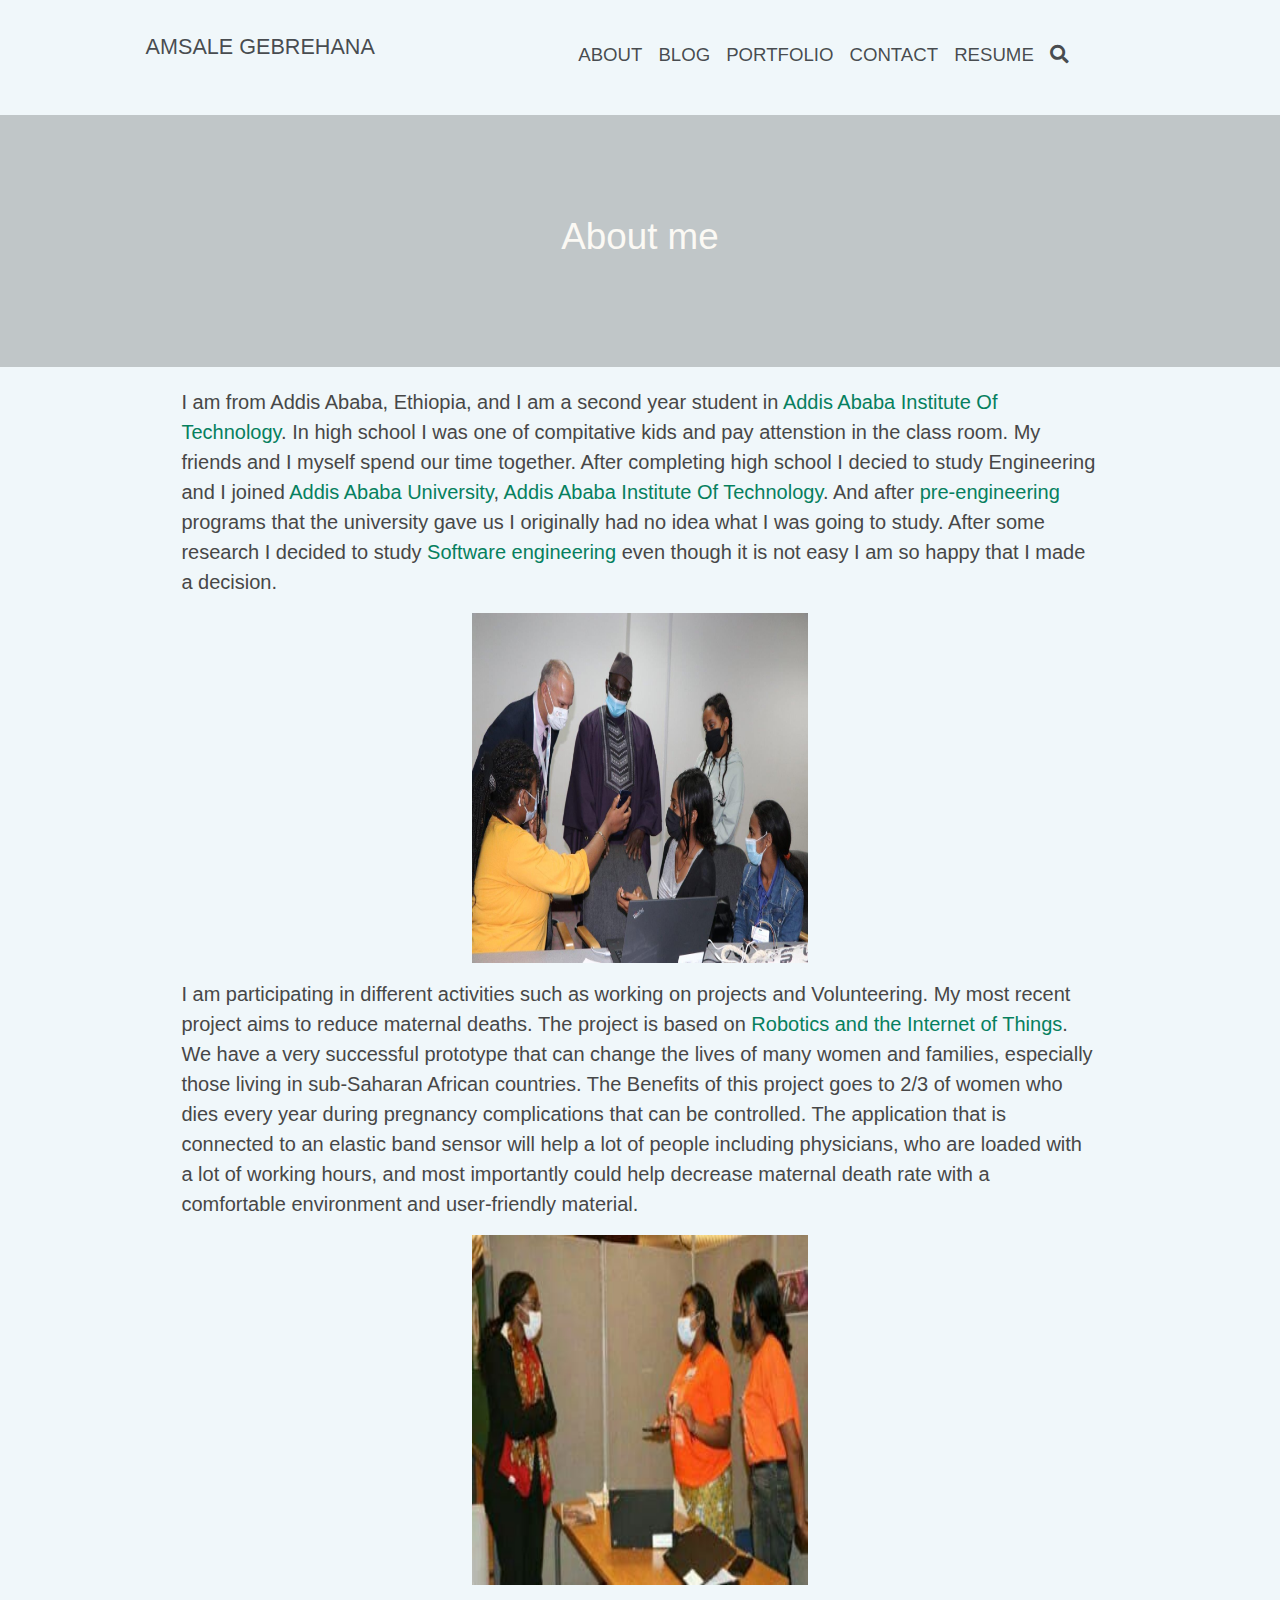
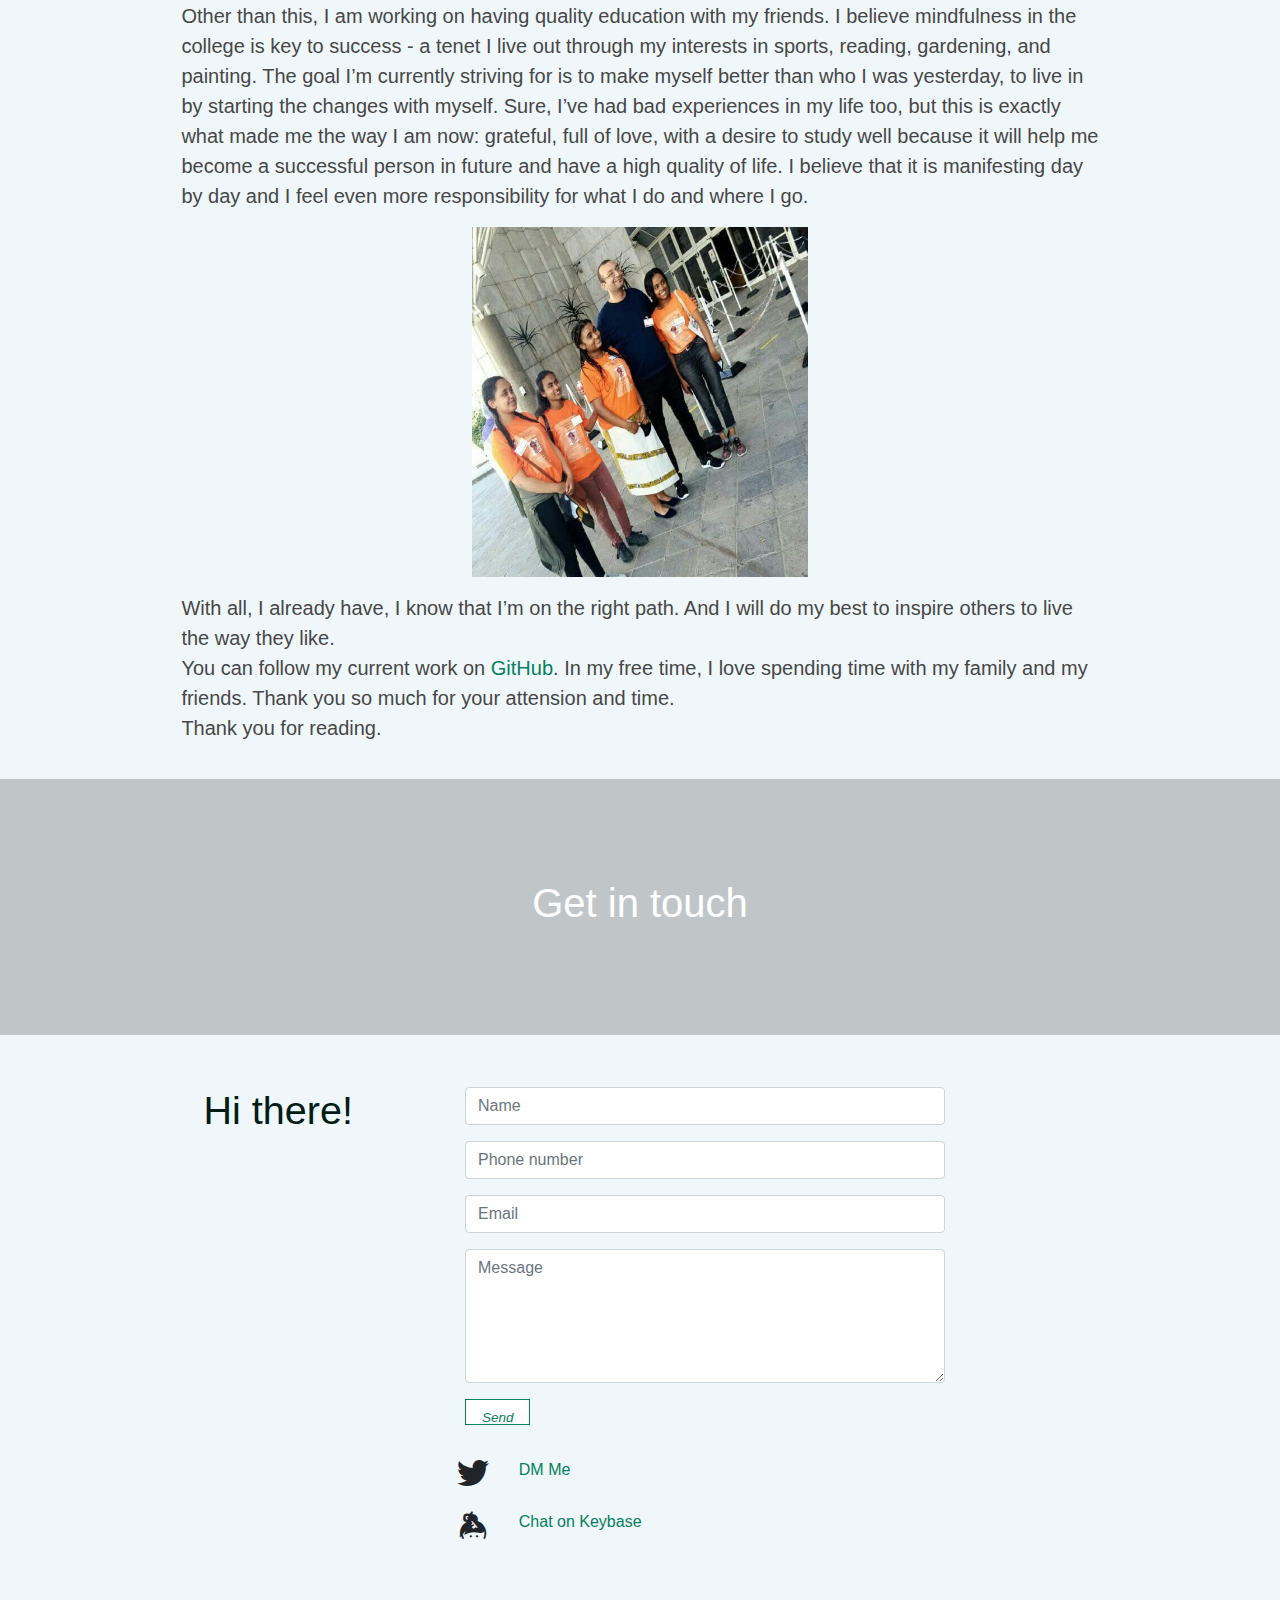
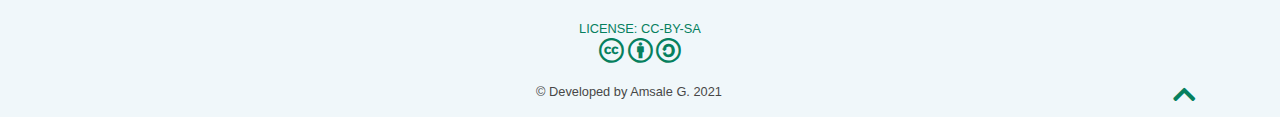
<file: aboutcontact.html>
<!DOCTYPE html>
<html lang="en">
<head>
    <meta charset="UTF-8">
    <link rel="icon"  type="image/png" href="./assets/image/A.jpg">
    <meta name="viewport" content="width=device-width, initial-scale=1.0">
    <meta charset="UTF-8">
    <link rel="icon"  type="image/png" href="https://encrypted-tbn0.gstatic.com/images?q=tbn%3AANd9GcQl7Ln8S863209pV-muQ_NTtSxdbSRTQNsouyCMQvfa806l9zqw">
    <meta name="viewport" content="width=device-width, initial-scale=1.0">
    <link rel="stylesheet" href="./assets/css/bootstrap-4.4.1-dist/css/bootstrap.css">
    <link rel="stylesheet" href="./assets/css/Style.css">
    <link rel="stylesheet" href="https://stackpath.bootstrapcdn.com/bootstrap/4.1.3/css/bootstrap.min.css" integrity="sha384-MCw98/SFnGE8fJT3GXwEOngsV7Zt27NXFoaoApmYm81iuXoPkFOJwJ8ERdknLPMO" crossorigin="anonymous">
    
    
    <link rel="stylesheet" href="https://cdnjs.cloudflare.com/ajax/libs/font-awesome/4.7.0/css/font-awesome.min.css">
    <link href="https://cdnjs.cloudflare.com/ajax/libs/font-awesome/5.13.0/css/all.min.css" rel="stylesheet" />
    
    <title>About / Amsale Gebrehana</title>
</head>
<body >
    
    <nav class="nav navbar navbar-expand-md fixed-top">
      <a class="navbar-brand" class="nav-hover" href="index.html" style="font-weight: 500; font-size: 1.35em;">Amsale Gebrehana</a>
      <button class="navbar-toggler  " type="button" data-toggle="collapse" data-target="#navbarResponsive">
        <span class="navbar-toggler-icon"><i class="fas fa-bars"></i></span>
      </button>
      <div class="collapse navbar-collapse" id="navbarResponsive">
        <ul class="navbar-nav ml-auto">
          <li class="nav-item active">
            <a class="nav-link" href="aboutcontact.html" >ABOUT</a>
           </li>
           <li class="nav-item ">
                            <a class="nav-link active" href="blog.html" >Blog</a>    
                        </li>
                        <li class="nav-item active">
                            <a class="nav-link" href="gallery.html" >Portfolio</a>
                        </li>
                        <li class="nav-item active">
                            <a class="nav-link" href="contact.html" >CONTACT</a>
                        </li>
                        <li class="nav-item active">
                          <a class="nav-link" href="resume.html" >Resume</a>
                      </li>
                       
                        <li class="nav-item active">
                            <a class="nav-link js-search" href="search.html">
                                <i class="fa fa-search" aria-hidden="true"></i></a>
                          </li>
                        
        </ul>
      </div>
    </nav>  
    <section id="about-pic" class="home-section wg-blank dark  bg-image parallax " style="background-image: linear-gradient(rgba(0, 0, 0, 0.2), rgba(0, 0, 0, 0.2)), url('https://alison.rbind.io/img/headers/pomegranate.jpg');padding: 100px 200px 100px 200px;text-align: center">
      <div class="container">
        
  <div class="row">
    
      <div class="col-lg-12">
        <h1>About me</h1>
        
        
      </div>
    
  </div>
  
      </div>
    </section>   

    

  <section class="content-in" id="about" style="padding: 20px 0 20px 0;">    
        <div class="container-fluid ">
            <div class="row">
                <div class="col-lg-12 paragraphs">
                    <p>I am from Addis Ababa, Ethiopia, and I am a second year student in <a href="http://www.aau.edu.et/aait/"> Addis Ababa Institute Of Technology</a>. 
                        In high school I was one of compitative kids and pay attenstion in the class room. My friends and I myself spend our time together.
                        After completing high school I decied to study Engineering and I joined <a href="http://www.aau.edu.et/">Addis Ababa University</a>, <a href="http://www.aau.edu.et/aait/"> Addis Ababa Institute Of Technology</a>. And after
                       <a href="http://www.aait.edu.et/pre-engineering-school">pre-engineering</a> programs that the university gave us I originally had no 
                        idea what I was going to study. After some research I decided to study <a href="
                        http://www.aau.edu.et/offices/v_president-office/office-of-the-academic-vise-president/undergraduate-programs-office/undergraduate-programs/addis-ababa-university-institute-of-tecnology/software-engineering/ ">
                        Software engineering</a> even though it is not easy I am so happy that I made a decision.
                        
                        </p>
                    <p>
                      <img  class="image col-md-6" src="./assets/image/overview.jpg" alt="ESSS women Volunteers" width="400" height="350">
                    </p>
                    
                
                    <p>
                        I am participating in different activities such as working on projects and Volunteering. 
                        My most recent project aims to reduce maternal deaths. The project is based on <a href="https://iot.eetimes.com/the-internet-of-robotic-things-how-iot-and-robotics-tech-are-evolving-together/#:~:text=The%20IoT%20and%20robotics%20communities,of%20Robotic%20Things%20(IoRT).&text=IoT%20devices%20are%20usually%20designed,with%20unexpected%20conditions%20that%20arise." > Robotics and the Internet of Things</a>. We have a very successful prototype that can 
                        change the lives of many women and families, especially those living in sub-Saharan African countries. The Benefits of this project goes to 2/3 of women who dies every year during pregnancy complications
                         that can be controlled. The application that is connected to an elastic band sensor will help a lot of people including physicians, who are loaded with a lot of working hours, 
                         and most importantly could help decrease maternal death rate with a comfortable environment and user-friendly material.
                         
                    </p> 
                 <p>
                    <img class="image col-md-6" src="./assets/image/agccipre.jpg"
                     alt="Night" width="400" height="350">
                 </p>
                    
               
                    <p>
                        Other than this, I am working on having quality education with my friends.
                        I believe mindfulness in the college is key to success - a tenet I live out through my 
                        interests in sports, reading, gardening, and painting. The goal I’m currently striving for is to make myself better than who I was yesterday, 
                         to live in by starting the changes with myself. Sure, I’ve had bad experiences in my life too, but this is exactly what made me the way 
                         I am now: grateful, full of love, with a desire to study well because it will help me become a successful person in future and have a 
                         high quality of life. I believe that it is manifesting day by day and I feel even more responsibility for what I do and where I go. 
                        
                    </p> 
                    <p>
                      <img  class="image col-md-6" src="./assets/image/agcci.jpg" alt="ESSS women Volunteers" width="400" height="350">
                    </p>
                    <p> 
                        With all, I already have, I know that I’m on the right path.  And I will do my best to inspire others to live the way they like.
                        <br>
                        You can follow my current work on <a href="https://github.com/Amsalegebrehana?tab=repositories">GitHub</a>. In my free time, I love spending time 
                        with my family and my friends. Thank you so much for your attension and time.
                        <br>
                        Thank you for reading.
                    </p>
                </div>
            </div>
            
        </div>
    </section>
    
    <section id="hero-02" class="home-section wg-blank dark  bg-image parallax " style="background-image: linear-gradient(rgba(0, 0, 0, 0.2), rgba(0, 0, 0, 0.2)), url('https://alison.rbind.io/img/headers/pomegranate.jpg');padding: 100px 200px 100px 200px;text-align: center">
      <div class="container">
        
  
  
          <div class="row">
    
              <div class="col-lg-12" style="color: white;">
               <h1>Get in touch</h1>
        
        
              </div>
    
          </div>
  
      </div>
    </section>
    <section class="contact">
        <div class="container">
      
            <div class="row contact-widget ">
              
              <div class="col-12 col-lg-4 exp-head">
                <h1>Hi there!</h1>
                
              </div>
              <div class="col-12 col-lg-8 ">
               
                <div class="mb-3 forms">
                  <form name="contact" method="POST" action="se.amsale.gebrehana@gmail.com">
                    <div class="form-group form-inline">
                      <label class="sr-only" for="inputName">Name</label>
                      <input type="text" id="fname" class="form-control w-100" name="name" required placeholder="Name"
                      pattern="[A-Za-z]{1,15}" title="1 to 15 letters" required>
                  
                    </div>
                    <div class="form-group form-inline">
                        <label class="sr-only" for="tel">Phone No.</label>
                        <input type="tel" name="phone no." class="form-control w-100" id="phone no." pattern="[\d]{10,20}" 
                    title="Phone number must be 20 digits" placeholder="Phone number" required >
                      </div>
                    <div class="form-group form-inline">
                      <label class="sr-only" for="inputEmail">Email</label>
                      <input type="email" name="email" class="form-control w-100" id="inputEmail" placeholder="Email" required="">
                    </div>
                    <div class="form-group">
                      <label class="sr-only" for="inputMessage">Message</label>
                      <textarea name="message" class="form-control" id="inputMessage" rows="5" placeholder="Message" required=""></textarea>
                    </div>
                    <button type="submit" class="btun btn-outline-primary px-3 py-2">Send</button>
                  </form>
                </div>
                
                <ul class="fa-ul">
            
                  <li>
                    <i class="fa-li fab fa-twitter fa-2x" aria-hidden="true"></i>
                    <a href="https://twitter.com/" target="_blank" rel="noopener" style="color: #06805e;">DM Me</a>
                  </li>
                  
                  <li>
                    <i class="fa-li fab fa-keybase fa-2x" aria-hidden="true"></i>
                    <a href="https://keybase.io/" target="_blank" rel="noopener" style="color: #06805e;">Chat on Keybase</a>
                  </li>
                 
                  
                </ul>
               
              </div>
              
            </div>
            
      </div>
    </section>
   
    <div class="container">
      <footer class="site-footer text-center">
    
    <p class="powered-by" style="font-size: .8em;">
      <a href="https://creativecommons.org/get-cc-savvy/get-a-cc-license/">LICENSE: CC-BY-SA <br> 
        <i class="fab fa-creative-commons fa-2x"></i>
        <i class="fab fa-creative-commons-by fa-2x"></i>
        <i class="fab fa-creative-commons-sa fa-2x"></i> </a><br>
    </p>
    
  
    <p class="powered-by" style="font-size: .8em;">
      &copy; Developed by Amsale G. 2021
  
      <span class="float-right" aria-hidden="true">
        <a href="#" id="back_to_top">
          <span class="button_icon">
            <i class="fas fa-chevron-up fa-2x"></i>
          </span>
        </a>
      </span>
      
    </p>
  </footer>
  
    </div>
    
  </div>
    <script src="https://code.jquery.com/jquery-3.3.1.slim.min.js" integrity="sha384-q8i/X+965DzO0rT7abK41JStQIAqVgRVzpbzo5smXKp4YfRvH+8abtTE1Pi6jizo" crossorigin="anonymous"></script>
  <script src="https://stackpath.bootstrapcdn.com/bootstrap/4.1.3/js/bootstrap.min.js" integrity="sha384-ChfqqxuZUCnJSK3+MXmPNIyE6ZbWh2IMqE241rYiqJxyMiZ6OW/JmZQ5stwEULTy" crossorigin="anonymous"></script>

</body>
</html>
</file>
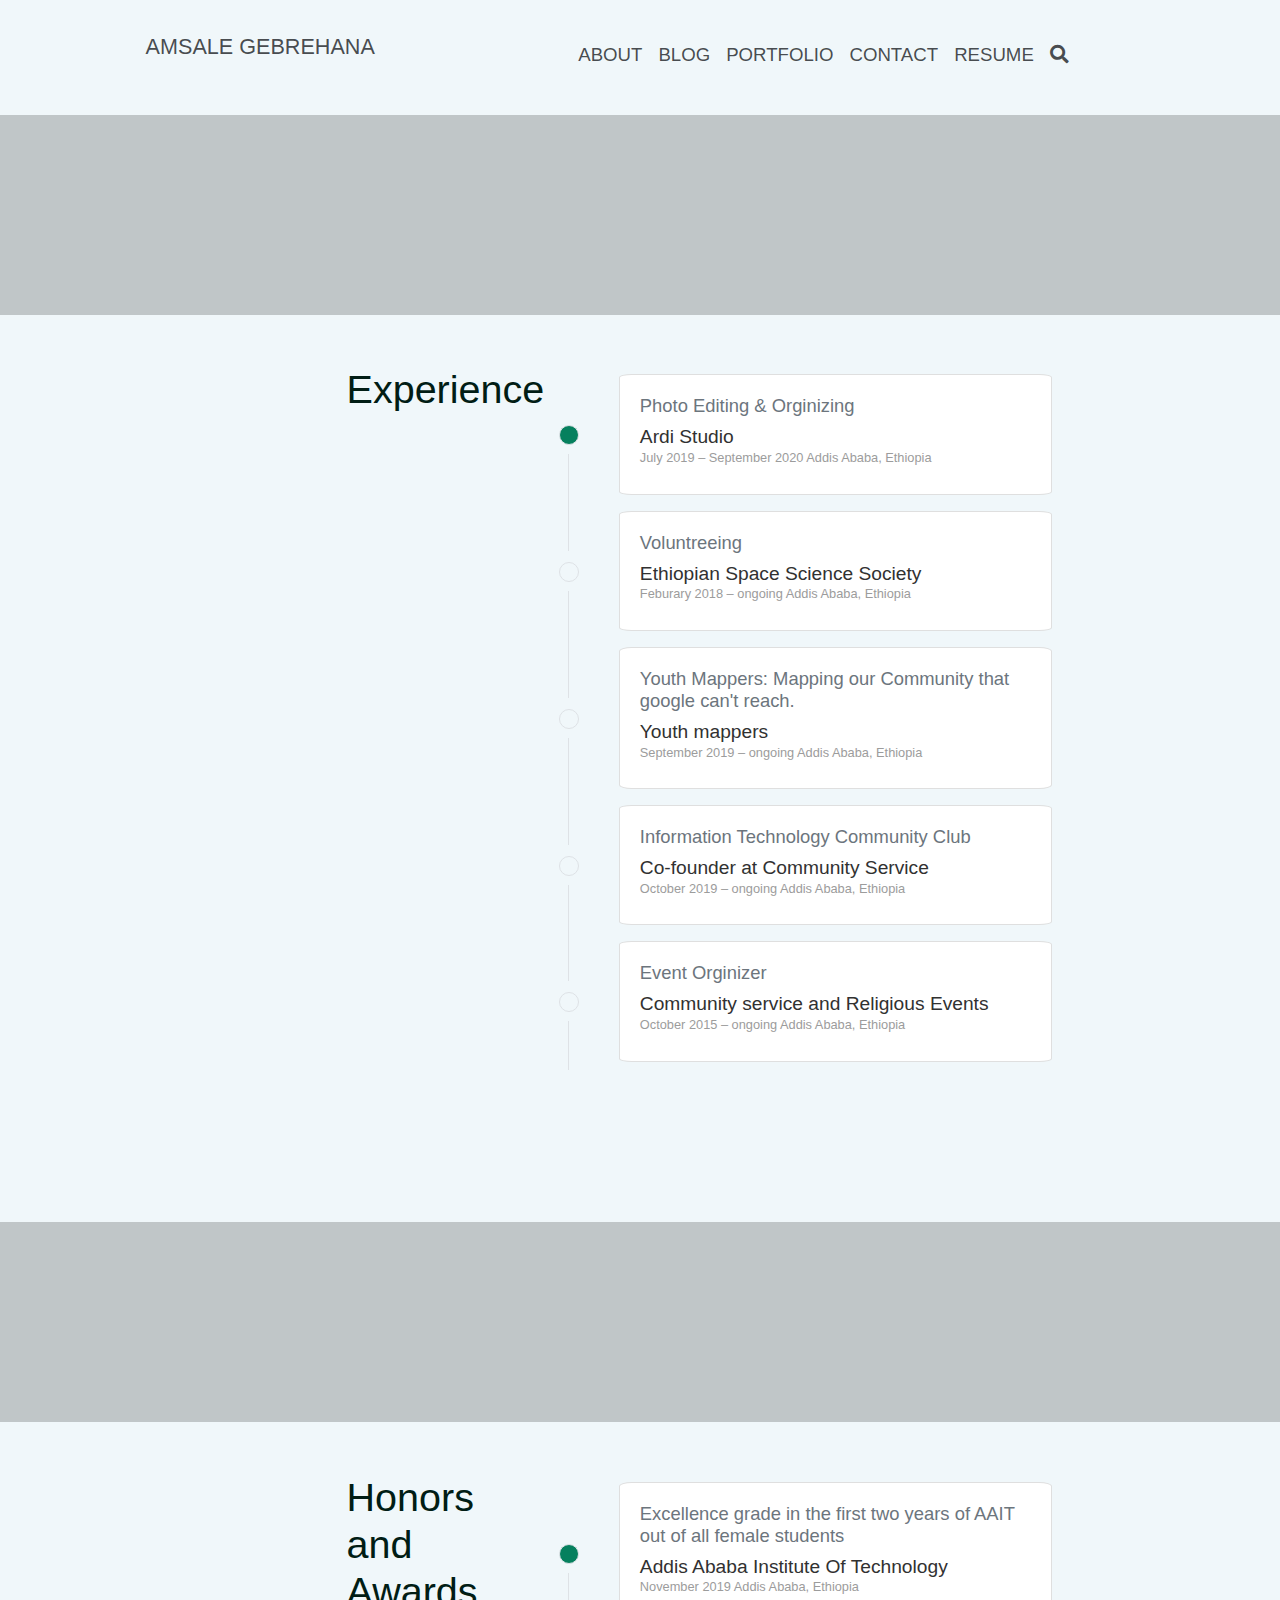
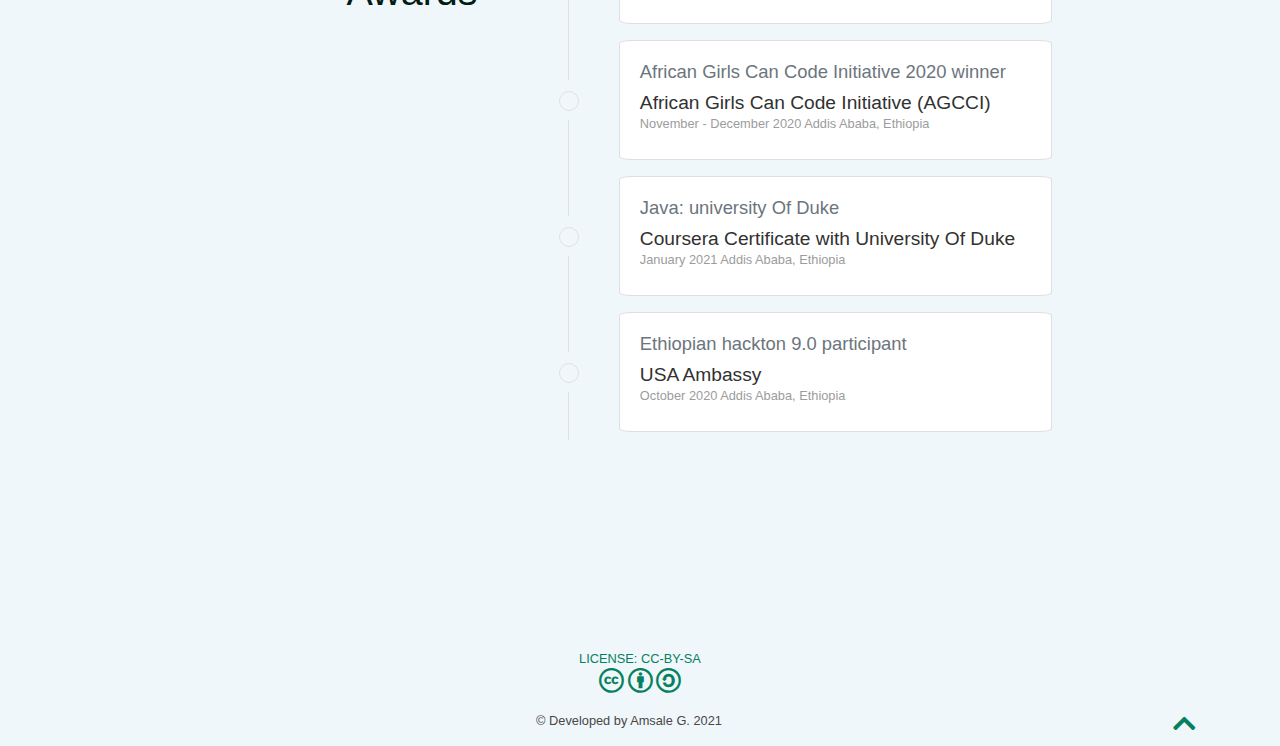
<file: resume.html>
<!DOCTYPE html>
<html lang="en">
<head>
    <meta charset="UTF-8">
    <link rel="icon"  type="image/png" href="./assets/image/A.jpg">
    <meta name="viewport" content="width=device-width, initial-scale=1.0">
    <link rel="stylesheet" href="./assets/css/bootstrap-4.4.1-dist/css/bootstrap.css">
    <link rel="stylesheet" href="./assets/css/Style.css">
    <link rel="stylesheet" href="https://stackpath.bootstrapcdn.com/bootstrap/4.1.3/css/bootstrap.min.css" integrity="sha384-MCw98/SFnGE8fJT3GXwEOngsV7Zt27NXFoaoApmYm81iuXoPkFOJwJ8ERdknLPMO" crossorigin="anonymous">
    
    
    <link rel="stylesheet" href="https://cdnjs.cloudflare.com/ajax/libs/font-awesome/4.7.0/css/font-awesome.min.css">
    <link href="https://cdnjs.cloudflare.com/ajax/libs/font-awesome/5.13.0/css/all.min.css" rel="stylesheet" />
    <title>Amsale Gebrehana</title>
    
</head>
<body >
    <!-- Navigation -->
    <nav class="nav navbar navbar-expand-md fixed-top">
      <a class="navbar-brand" class="nav-hover" href="index.html" style="font-weight: 500; font-size: 1.35em;">Amsale Gebrehana </a>
      <button class="navbar-toggler  " type="button" data-toggle="collapse" data-target="#navbarResponsive">
        <span class="navbar-toggler-icon"><i class="fas fa-bars"></i></span>
      </button>
      <div class="collapse navbar-collapse" id="navbarResponsive">
        <ul class="navbar-nav ml-auto">
          <li class="nav-item active">
            <a class="nav-link" href="aboutcontact.html" >ABOUT</a>
           </li>
                <li class="nav-item ">
                      <a class="nav-link active" href="blog.html">Blog</a>    
                  </li>
                <li class="nav-item active">
                    <a class="nav-link" href="gallery.html" >Portfolio</a>
                </li>
                <li class="nav-item active">
                    <a class="nav-link" href="contact.html" >CONTACT</a>
                </li>
                <li class="nav-item active">
                  <a class="nav-link" href="resume.html" >Resume</a>
              </li>
              <li class="nav-item active">
                    <a class="nav-link js-search" href="search.html">
                        <i class="fa fa-search" aria-hidden="true"></i></a>
              </li>
              
        </ul>
      </div>
    </nav>
    <section id="hero-02" class="resume home-section wg-blank dark  bg-image parallax " style="background-image: linear-gradient(rgba(0, 0, 0, 0.2), rgba(0, 0, 0, 0.2)), url('https://alison.rbind.io/img/headers/pomegranate.jpg');padding: 100px 200px 100px 200px;text-align: center">
        <div class="container">
    
        </div>
    </section>
    <section class="part-experience">
        <div class="container">
    <div class="row mini">
      <div class="col-12 col-lg-4 section-heading exp-head">
        <h1>Experience</h1>
        
      </div>
      <div class="col-12 col-lg-8">
        <div class="row ">
          
          <div class="col-auto text-center flex-column d-none d-sm-flex">
            <div class="row h-50">
              <div class="col ">&nbsp;</div>
              <div class="col">&nbsp;</div>
            </div>
            <div class="m-2">
              <span class="badge badge-pill border exp-fill">&nbsp;</span>
            </div>
            <div class="row h-50">
              <div class="col border-right">&nbsp;</div>
              <div class="col">&nbsp;</div>
            </div>
          </div>
          
          <div class="col py-2">
            <div class="card">
              <div class="card-body">
                <h4 class="card-title detail-exp text-muted mt-0 mb-1">Photo Editing &amp; Orginizing</h4>
                <h4 class="card-title exp-inside text-muted my-0"><a href="#" target="_blank" rel="noopener">Ardi Studio</a></h4>
                <h5 class="exp-date">  July 2019 – September 2020 Addis Ababa, Ethiopia </h5>
                <div class="card-text"></div>
              </div>
            </div>
          </div>
        </div>
        
        <div class="row ">
          
          <div class="col-auto text-center flex-column d-none d-sm-flex">
            <div class="row h-50">
              <div class="col border-right">&nbsp;</div>
              <div class="col">&nbsp;</div>
            </div>
            <div class="m-2">
              <span class="badge badge-pill border ">&nbsp;</span>
            </div>
            <div class="row h-50">
              <div class="col border-right">&nbsp;</div>
              <div class="col">&nbsp;</div>
            </div>
          </div>
          
          <div class="col py-2">
            <div class="card">
              <div class="card-body">
                <h4 class="card-title detail-exp text-muted mt-0 mb-1">Voluntreeing</h4>
                <h4 class="card-title exp-inside text-muted my-0"><a href="https://www.ethiosss.org/" target="_blank" rel="noopener">Ethiopian Space Science Society 
                   </a></h4>
                    <h5 class="exp-date">  Feburary 2018 – ongoing Addis Ababa, Ethiopia </h5>
                <div class="card-text"></div>
              </div>
            </div>
          </div>
        </div>
        
        <div class="row ">
          
          <div class="col-auto text-center flex-column d-none d-sm-flex">
            <div class="row h-50">
              <div class="col border-right">&nbsp;</div>
              <div class="col">&nbsp;</div>
            </div>
            <div class="m-2">
              <span class="badge badge-pill border ">&nbsp;</span>
            </div>
            <div class="row h-50">
              <div class="col border-right">&nbsp;</div>
              <div class="col">&nbsp;</div>
            </div>
          </div>
          
          <div class="col py-2">
            <div class="card">
              <div class="card-body">
                <h4 class="card-title detail-exp text-muted mt-0 mb-1">Youth Mappers: Mapping our Community that google can't reach.</h4>
                <h4 class="card-title exp-inside text-muted my-0"><a href="https://www.youthmappers.org/blog/tag/Ethiopia" target="_blank" rel="noopener">Youth mappers<br>
                     </a></h4>
                     <h5 class="exp-date">  September 2019 – ongoing  Addis Ababa, Ethiopia  </h5>
                <div class="card-text"></div>
              </div>
            </div>
          </div>
        </div>
        
        <div class="row ">
          
          <div class="col-auto text-center flex-column d-none d-sm-flex">
            <div class="row h-50">
              <div class="col border-right">&nbsp;</div>
              <div class="col">&nbsp;</div>
            </div>
            <div class="m-2">
              <span class="badge badge-pill border ">&nbsp;</span>
            </div>
            <div class="row h-50">
              <div class="col border-right">&nbsp;</div>
              <div class="col">&nbsp;</div>
            </div>
          </div>
          
          <div class="col py-2">
            <div class="card">
              <div class="card-body">
                <h4 class="card-title detail-exp text-muted mt-0 mb-1">Information Technology Community Club </h4>
                <h4 class="card-title exp-inside text-muted my-0"><a href="#" target="_blank" rel="noopener">Co-founder at Community Service <br>
                    </a></h4>
                     <h5 class="exp-date">  October 2019 – ongoing Addis Ababa, Ethiopia </h5>
                <div class="card-text"></div>
              </div>
            </div>
          </div>
        </div>
        
        <div class="row experience">
          
          <div class="col-auto text-center flex-column d-none d-sm-flex">
            <div class="row h-50">
              <div class="col border-right">&nbsp;</div>
              <div class="col">&nbsp;</div>
            </div>
            <div class="m-2">
              <span class="badge badge-pill border ">&nbsp;</span>
            </div>
            <div class="row h-50">
              <div class="col border-right">&nbsp;</div>
              <div class="col">&nbsp;</div>
            </div>
          </div>
          
          <div class="col py-2">
            <div class="card">
              <div class="card-body">
                <h4 class="card-title detail-exp text-muted mt-0 mb-1">Event Orginizer</h4>
                <h4 class="card-title exp-inside text-muted my-0"><a href="https://www.habitatethiopia.org/" target="_blank" rel="noopener"> Community service and Religious Events</a></h4>
                <h5 class="exp-date">  October 2015 – ongoing Addis Ababa, Ethiopia </h5>
                <div class="card-text"></div>
              </div>
            </div>
          </div>
        </div>
        
        
    </div>
    
        </div>
        </div>
      </section>
      <section id="hero-02" class=" home-section wg-blank dark  bg-image parallax " style="background-image: linear-gradient(rgba(0, 0, 0, 0.2), rgba(0, 0, 0, 0.2)), url('https://alison.rbind.io/img/headers/pomegranate.jpg');padding: 100px 200px 100px 200px;text-align: center">
        <div class="container">
    
        </div>
      </section>
    <section class="part-experience">
        <div class="container">
    <div class="row mini">
      <div class="col-12 col-lg-4 section-heading exp-head">
        <h1>Honors and Awards</h1>
        
      </div>
      <div class="col-12 col-lg-8">
        <div class="row ">
          
          <div class="col-auto text-center flex-column d-none d-sm-flex">
            <div class="row h-50">
              <div class="col ">&nbsp;</div>
              <div class="col">&nbsp;</div>
            </div>
            <div class="m-2">
              <span class="badge badge-pill border exp-fill">&nbsp;</span>
            </div>
            <div class="row h-50">
              <div class="col border-right">&nbsp;</div>
              <div class="col">&nbsp;</div>
            </div>
          </div>
          
          <div class="col py-2">
            <div class="card">
              <div class="card-body">
                <h4 class="card-title detail-exp text-muted mt-0 mb-1">Excellence grade in the first two years of AAIT out of all female students</h4>
                <h4 class="card-title exp-inside text-muted my-0"><a href="#" target="_blank" rel="noopener">Addis Ababa Institute Of Technology</a></h4>
                <h5 class="exp-date">  November 2019 Addis Ababa, Ethiopia </h5>
                <div class="card-text"></div>
              </div>
            </div>
          </div>
        </div>
        
        <div class="row ">
          
          <div class="col-auto text-center flex-column d-none d-sm-flex">
            <div class="row h-50">
              <div class="col border-right">&nbsp;</div>
              <div class="col">&nbsp;</div>
            </div>
            <div class="m-2">
              <span class="badge badge-pill border ">&nbsp;</span>
            </div>
            <div class="row h-50">
              <div class="col border-right">&nbsp;</div>
              <div class="col">&nbsp;</div>
            </div>
          </div>
          
          <div class="col py-2">
            <div class="card">
              <div class="card-body">
                <h4 class="card-title detail-exp text-muted mt-0 mb-1">African Girls Can Code Initiative 2020 winner</h4>
                <h4 class="card-title exp-inside text-muted my-0"><a href="https://www.ethiosss.org/" target="_blank" rel="noopener">African Girls Can Code Initiative (AGCCI)  
                   </a></h4>
                    <h5 class="exp-date">  November - December 2020 Addis Ababa, Ethiopia </h5>
                <div class="card-text"></div>
              </div>
            </div>
          </div>
        </div>
        
        <div class="row ">
          
          <div class="col-auto text-center flex-column d-none d-sm-flex">
            <div class="row h-50">
              <div class="col border-right">&nbsp;</div>
              <div class="col">&nbsp;</div>
            </div>
            <div class="m-2">
              <span class="badge badge-pill border ">&nbsp;</span>
            </div>
            <div class="row h-50">
              <div class="col border-right">&nbsp;</div>
              <div class="col">&nbsp;</div>
            </div>
          </div>
          
          <div class="col py-2">
            <div class="card">
              <div class="card-body">
                <h4 class="card-title detail-exp text-muted mt-0 mb-1">Java: university Of Duke</h4>
                <h4 class="card-title exp-inside text-muted my-0"><a href="https://www.youthmappers.org/blog/tag/Ethiopia" target="_blank" rel="noopener">Coursera Certificate with University Of Duke<br>
                     </a></h4>
                     <h5 class="exp-date">  January 2021 Addis Ababa, Ethiopia  </h5>
                <div class="card-text"></div>
              </div>
            </div>
          </div>
        </div>
        
        <div class="row ">
          
            <div class="col-auto text-center flex-column d-none d-sm-flex">
              <div class="row h-50">
                <div class="col border-right">&nbsp;</div>
                <div class="col">&nbsp;</div>
              </div>
              <div class="m-2">
                <span class="badge badge-pill border ">&nbsp;</span>
              </div>
              <div class="row h-50">
                <div class="col border-right">&nbsp;</div>
                <div class="col">&nbsp;</div>
              </div>
            </div>
            
            <div class="col py-2">
              <div class="card">
                <div class="card-body">
                  <h4 class="card-title detail-exp text-muted mt-0 mb-1">Ethiopian hackton 9.0 participant</h4>
                  <h4 class="card-title exp-inside text-muted my-0"><a href="https://www.youthmappers.org/blog/tag/Ethiopia" target="_blank" rel="noopener">USA Ambassy<br>
                       </a></h4>
                       <h5 class="exp-date">  October 2020 Addis Ababa, Ethiopia  </h5>
                  <div class="card-text"></div>
                </div>
              </div>
            </div>
          </div>
          
          
        
        
          
        
    </div>
    
        </div>
        </div>
      </section>
    



      <div class="container">
        <footer class="site-footer text-center">
      
      <p class="powered-by" style="font-size: .8em;">
        <a href="https://creativecommons.org/get-cc-savvy/get-a-cc-license/">LICENSE: CC-BY-SA <br> 
          <i class="fab fa-creative-commons fa-2x"></i>
          <i class="fab fa-creative-commons-by fa-2x"></i>
          <i class="fab fa-creative-commons-sa fa-2x"></i> </a><br>
      </p>
      
    
      <p class="powered-by" style="font-size: .8em;">
        &copy; Developed by Amsale G. 2021
    
        <span class="float-right" aria-hidden="true">
          <a href="#" id="back_to_top">
            <span class="button_icon">
              <i class="fas fa-chevron-up fa-2x"></i>
            </span>
          </a>
        </span>
        
      </p>
    </footer>
    
      </div>
      
    </div>
      <script src="https://code.jquery.com/jquery-3.3.1.slim.min.js" integrity="sha384-q8i/X+965DzO0rT7abK41JStQIAqVgRVzpbzo5smXKp4YfRvH+8abtTE1Pi6jizo" crossorigin="anonymous"></script>
    <script src="https://stackpath.bootstrapcdn.com/bootstrap/4.1.3/js/bootstrap.min.js" integrity="sha384-ChfqqxuZUCnJSK3+MXmPNIyE6ZbWh2IMqE241rYiqJxyMiZ6OW/JmZQ5stwEULTy" crossorigin="anonymous"></script>
  
</body>
</html>
</file>
<file: assets/css/Style.css>
body{
    background:#f0f7fa !important;
}
nav{
    background-color:#f0f7fa;
}
.content-in {
   margin-top: 8%;
   padding: 3% 8% 3% 13%;
}


#navbarResponsive{
    font-size: 1.05em;
    padding-right: 15%;
    font-family:  apple-system, BlinkMacSystemFont, 'Segoe UI', Roboto, Oxygen, Ubuntu, Cantarell, 'Open Sans', 'Helvetica Neue', sans-serif;
    font-weight: 450;
    text-transform: uppercase;
    padding-top: 2%;
   
}
.nav a{
    color: rgba(41, 45, 49, 0.85);
    font-size: 1.11em;
    padding-left: 6em;
    font-family:  apple-system, BlinkMacSystemFont, 'Segoe UI', Roboto, Oxygen, Ubuntu, Cantarell, 'Open Sans', 'Helvetica Neue', sans-serif;
   text-transform: uppercase;
   font-weight: 400;
}
.navbar-nav{
    padding-bottom: 1.5%;
    
}
nav .navbar-collapse{
    text-align: center;
}
.nav #navbarResponsive ul li a:hover{
    color: rgb(48, 114, 69); 
    border-bottom: 1.5px #069169 solid;  
}


.nav .navbar-brand:hover{
    color: rgb(31, 66, 43);   
} 


.pro-name h2{
    color: rgb(61, 60, 60);
    font-size: 1.85em;
    font-weight: 450;
    font-family:  apple-system, BlinkMacSystemFont, 'Segoe UI', Roboto, Oxygen, Ubuntu, Cantarell, 'Open Sans', 'Helvetica Neue', sans-serif;
    margin: 20px 0 10px;
}
.image{
    width: 100%;
}
.pro-name h4 a{
    color: #0f8b68;  
}
.pro-name h4{
    color: rgb(92, 91, 91);
    font-size: 1.20em;
    font-weight: 350;
    font-family:  apple-system, BlinkMacSystemFont, 'Segoe UI', Roboto, Oxygen, Ubuntu, Cantarell, 'Open Sans', 'Helvetica Neue', sans-serif;
    margin: 20px 0 10px;
}
a{
    color:#069169;
}
a:hover{
    color:#06805e;
}

#profile{
    text-align: center;
    position: relative;
    padding: 30px 10px;

}
.portrait{
    border-radius: 2%;
}

p{
    font-family: apple-system, BlinkMacSystemFont, 'Segoe UI', Roboto, Oxygen, Ubuntu, Cantarell, 'Open Sans', 'Helvetica Neue', sans-serif;
    color: rgb(71, 71, 71);
    font-size: 1.25em; 
}
p a{
    color: #06805e;
}
p a:hover{
    color:#06805e;
}
.row .drop h4{
    font-family:  apple-system, BlinkMacSystemFont, 'Segoe UI', Roboto, Oxygen, Ubuntu, Cantarell, 'Open Sans', 'Helvetica Neue', sans-serif;
    color: rgb(53, 52, 52);
    padding-top: 10%;
    font-size: 1.66em; 
    font-weight: 450;

}
.row .drop ul{
    font-family:  apple-system, BlinkMacSystemFont, 'Segoe UI', Roboto, Oxygen, Ubuntu, Cantarell, 'Open Sans', 'Helvetica Neue', sans-serif;
    color:  rgb(71, 71, 71);
    font-size: 1.20em; 
    font-weight: 400;
}
.row .drop dt{
    font-family:  apple-system, BlinkMacSystemFont, 'Segoe UI', Roboto, Oxygen, Ubuntu, Cantarell, 'Open Sans', 'Helvetica Neue', sans-serif;
    color:  rgb(71, 71, 71);
    font-size: 1.21em; 
    font-weight: 450;

}
.row .drop dd{
    font-family:  apple-system, BlinkMacSystemFont, 'Segoe UI', Roboto, Oxygen, Ubuntu, Cantarell, 'Open Sans', 'Helvetica Neue', sans-serif;
    color:  rgb(114, 112, 112);
    font-size: 0.8em; 
    padding: 2%;

}
#lately{
    
    color: rgb(63, 62, 62);
    font-size: 2.51em;
    font-weight: 450;
    font-family:  apple-system, BlinkMacSystemFont, 'Segoe UI', Roboto, Oxygen, Ubuntu, Cantarell, 'Open Sans', 'Helvetica Neue', sans-serif;
    padding-top: 5%;
}
.sec-blur{
    padding: 5% 15% 3% 15%;
    
    
}
.blured p{
    text-transform: uppercase;
    color: rgb(29, 94, 61);
    font-size: 1.330em;
    padding-left: 15%;
    font-weight: 480;
    font-family:  apple-system, BlinkMacSystemFont, 'Segoe UI', Roboto, Oxygen, Ubuntu, Cantarell, 'Open Sans', 'Helvetica Neue', sans-serif;
   
}
.blog-detail{
    font-size: 1.00em;
    font-weight: 500;
    font-family:  apple-system, BlinkMacSystemFont, 'Segoe UI', Roboto, Oxygen, Ubuntu, Cantarell, 'Open Sans', 'Helvetica Neue', sans-serif;
   color: rgb(99, 97, 97);
}
.head-title a{
    color: rgb(70, 69, 69);
    font-size: 0.820em;
    font-weight: 450;
    text-transform: capitalize;
    font-family:  apple-system, BlinkMacSystemFont, 'Segoe UI', Roboto, Oxygen, Ubuntu, Cantarell, 'Open Sans', 'Helvetica Neue', sans-serif;
   
}
.head-title a:hover{
    color: #06805e;
    text-decoration: none;
}
.see-post{
   
   text-transform: uppercase;
   font-size: 1.20em;
   font-family:  apple-system, BlinkMacSystemFont, 'Segoe UI', Roboto, Oxygen, Ubuntu, Cantarell, 'Open Sans', 'Helvetica Neue', sans-serif;
   font-weight: 480;
}
.see-post a{
    color:  #06805e;
}
.see-post a:hover{
    color: #06805e;
}
.date{
    color: rgb(182, 182, 182);
    font-size: .96em;
    font-weight: 400;
}
.carousel .carousel-inner .carousel-item img{
    width: 100%;
    height: 325px;
    opacity: 0.8;
    background-color: rgb(64, 64, 64);
    background-image: linear-gradient(rgba(0, 0, 0, 0.1), rgba(0, 0, 0, 0.1)) ;
}

.carousel .carousel-inner .carousel-item p{
    padding-top: 2%;
    color: white;
    margin: 0 auto 0 auto;
    font-size: 1.650em;
    font-family:  apple-system, BlinkMacSystemFont, 'Segoe UI', Roboto, Oxygen, Ubuntu, Cantarell, 'Open Sans', 'Helvetica Neue', sans-serif;
    font-weight: 500;
}
.carousel .carousel-inner .carousel-item p a{
    color: #06805e;
    font-style: italic;
}

#about-pic{
    margin-top: 9%;
}
#about-pic h1{
    color: #fbf9f4;
    font-family:  apple-system, BlinkMacSystemFont, 'Segoe UI', Roboto, Oxygen, Ubuntu, Cantarell, 'Open Sans', 'Helvetica Neue', sans-serif;
    font-size: 2.3em;
    font-weight: 400;
}
.anim-section{
    animation: intro .3s both;
    animation-delay: .15s;
}
#about{
    margin: 0 13% 0 13% ;
    font-family:  apple-system, BlinkMacSystemFont, 'Segoe UI', Roboto, Oxygen, Ubuntu, Cantarell, 'Open Sans', 'Helvetica Neue', sans-serif;
   
}
#about .image{
    width: 40%;
    margin-left: 30%;
}
.resume{
    margin-top: 9%;
}
.part-experience{
    margin: 1% 5% 0 5% ;
    padding-top: 3%;
    padding-bottom: 5%;
    
}
.part-experience .col .border-right{
   
    border-color:  #06805e;
}
.part-experience .card{
    width: 80%;
    border-radius: 3%;
    box-shadow: rgb(90, 90, 90);
}
.exp-head h1{
    padding-left: 3em;
    font-size: 2.47em;
    color:#011d15 ;
    font-weight: 400;
    margin: 0 0 10px;
    font-family:  apple-system, BlinkMacSystemFont, 'Segoe UI', Roboto, Oxygen, Ubuntu, Cantarell, 'Open Sans', 'Helvetica Neue', sans-serif;
   
}
.detail-exp{
    font-size: 1.15em;
    color: rgb(136, 135, 135);
}
.exp-inside a{
    font-size: .8em;
    color: rgb(49, 49, 49);
    font-weight: 400;
}
.exp-date{
    font-size: .80em;
    color: rgb(156, 156, 156);
    font-weight: 300;
}
.card{
    width: 20em;
}
.card:hover{
    transform: scale(1.01);
    transition-duration: .2s;
    filter: grayscale(50%);
    box-shadow: rgb(78, 77, 77) ;
}


.exp-fill{
    background-color: #06805e;
}
.border-right{
    border-color:#06805e;
}
.get-touch{
    padding: 7%;
}
.contact{
    padding-top: 4%;
   
}
.contact ul li{
    padding: 2%;
}
.contact-pa{
    margin-top: 8%;
    margin-bottom: 10%;
}
.forms{
    width: 30em;
}
.mini {
    text-align: left;
    margin-left: 8rem;
    margin-right: 0.7rem;
    padding-right: 0.5rem;
    padding-bottom: 8%;
    
}
.contact .container .btun{
    padding: 50%;
    font-size: .84em;
    font-style: italic;
    color:#06805e;
    border: 1px solid #06805e;
    height: 2em;
    background-color: white;
}
.contact .container .btun:hover{
    border-color: #06805e;
    color:  rgb(245, 244, 244);
    background-color: #06805e;
}
.contact .container .btm-border{
    margin-left: 25%;
    margin-right: 25%;
    border-top: solid 1px #06805e;
    padding-bottom: 34%;
}
.contact .container .fa-lu li a{
    color:#06805e;
}
.contact .container .fa-lu li a:hover{
    color:#06805e;
}
.blog{
    margin-left: 10%;
    padding: 2% 1% 1% 3%;
}
.ml-3 a img{
    margin-left: 80%;
}
.gallery{
    
    padding: 8% 10% 10% 10%;

}

.inside-gall{
  
    color: white;
    padding-bottom: 3%;
}
.effect{
    text-overflow: ellipsis;
    box-shadow: rgba(0, 0, 0, 0.2) 0px 2px 4px 0px;
    overflow: hidden;
    background: rgb(255, 255, 255);
    transition: all 0.2s ease-out 0.1s;
    margin-bottom: 3%;
    border-radius: 2%;
}
.gallery-title{
    margin-top: 5%;
    text-align: center;
    font-size: 2.2em;
    font-weight: 300;
    color: rgb(51, 51, 51);
    font-family:  Arapey, sans-serif;
}

.inside-gall .btn{
    background-color:#06805e ;
    border-color:#06805e ;
    font-size: .45em;
    border-radius: 0%;
    font-style: italic;
    font-family: Arapey, sans-serif;
}
.inside-gall .btn .active{
    border-color:#06805e ;
}
.gallery a img{
   
    background-color: transparent;
    box-shadow: rgba(0, 0, 0, 0.2) 0px 2px 4px 0px;
    box-sizing: border-box;
    background: rgb(255, 255, 255);
     
}
.gallery a:hover{
    
    text-decoration: underline;
    color: rgb(31, 30, 30);
    opacity: .3;
    transition: color 0.6s ease 0s;
  
}
.caption-title{
    font-size: .92em;
    color: black;
    font-weight: 500;
    font-family:  apple-system, BlinkMacSystemFont, 'Segoe UI', Roboto, Oxygen, Ubuntu, Cantarell, 'Open Sans', 'Helvetica Neue', sans-serif;
   
}
.second-caption{
    font-size: .86em;
    color: rgb(172, 171, 171);
    font-weight: 400;
    font-family:  apple-system, BlinkMacSystemFont, 'Segoe UI', Roboto, Oxygen, Ubuntu, Cantarell, 'Open Sans', 'Helvetica Neue', sans-serif;
   
}

p .powerd-by a{
    font-size: .8em !important;
}
.site-footer{
    margin-top: 5%;
}
.fixed-bottom .container-fluid .row .text-white{
    font-size: .99em;
    
    font-weight: 400;
    font-family:  apple-system, BlinkMacSystemFont, 'Segoe UI', Roboto, Oxygen, Ubuntu, Cantarell, 'Open Sans', 'Helvetica Neue', sans-serif;
   
}
.fixed-bottom .container-fluid .row .got-btn a{
    background-color: white;
    color: black;
    border-color: white;
    width: 120px;
    margin-right: 1%;
}
.content-in .container-fluid .row .col-6 .split-header-content .dory-name h1{
    font-size: 2em;
    color: rgb(51, 49, 49);;
    font-weight: 400;
    font-family:  apple-system, BlinkMacSystemFont, 'Segoe UI', Roboto, Oxygen, Ubuntu, Cantarell, 'Open Sans', 'Helvetica Neue', sans-serif;
   
}
.content-in .share-box ul .share{
    display: inline;
    
    flex-direction: row;
    flex-wrap: wrap;
    list-style: none;
    margin: 0px;
    padding: 0px;
}
.d-inline{
    font-size: 1.81rem;
    
}
.d-inline a i{
    border-radius: 50%;
    color: white;
    background-color: rgb(160, 156, 156);
}
.content-in .container-fluid .description{
    padding-top: 5%;
}
.content-in .container-fluid .btn-links a{
    color: #06805e; 
    background-color:  white; 
    border-color: #06805e;
}
.content-in .container-fluid .btn-links a:hover{
    color: white; 
    background-color:#06805e; 
    border-color:#06805e;
}


.main {
    width: 100%;
    margin: 20px auto;
}


.search{
    background-color: rgb(245, 244, 244);
}
.search-area{
    margin-top: 7%;
    margin-left: 3%;
}
.search-text h1{
    font-size: 2.7em;
    color: rgb(37, 37, 37);;
    font-weight: 400;
    font-family:  apple-system, BlinkMacSystemFont, 'Segoe UI', Roboto, Oxygen, Ubuntu, Cantarell, 'Open Sans', 'Helvetica Neue', sans-serif;
   
}
.sign a i{
    padding-left: 90%;
    font-size: 2rem;
}
.has-search .form-control {
    padding-left: 2.375rem;
}
.search-area .main .input-group input{
   border-radius: 10em;
}
.has-search .form-control-feedback {
    position: absolute;
    z-index: 2;
    display: block;
    width: 2.375rem;
    height: 2.375rem;
    line-height: 2.375rem;
    text-align: center;
    pointer-events: none;
    color: #aaa;
}
.content-in .img-check img{
    padding-left: 70%;
}
</file>
